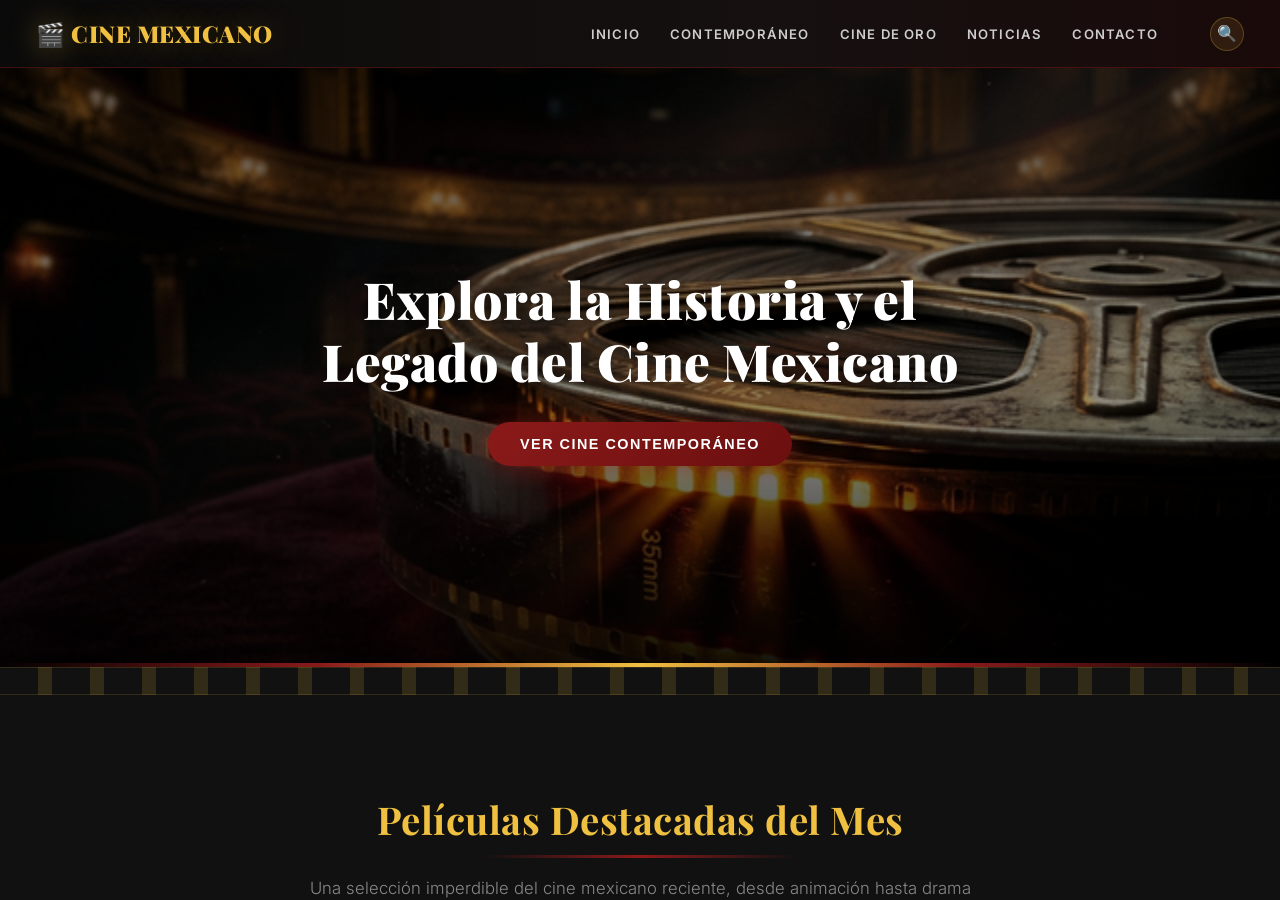
<file: index.html>
<!DOCTYPE HTML PUBLIC "-//W3C//DTD HTML 4.01 Frameset//EN" "http://www.w3.org/TR/html4/frameset.dtd">
<html lang="es">

<head>
  <title>Cine Mexicano - Consulta de Películas</title>
  <meta http-equiv="Content-Type" content="text/html; charset=UTF-8">
</head>

<frameset rows="68px,*" frameborder="0" framespacing="0" border="0">
  <frame src="pages/menu.html" name="menu" title="Menú de navegación principal" scrolling="no" marginwidth="0"
    marginheight="0">
    <frame src="pages/principal.html" name="contenido" title="Contenido principal del sitio" marginwidth="0"
      marginheight="0">
</frameset>

</html>
</file>
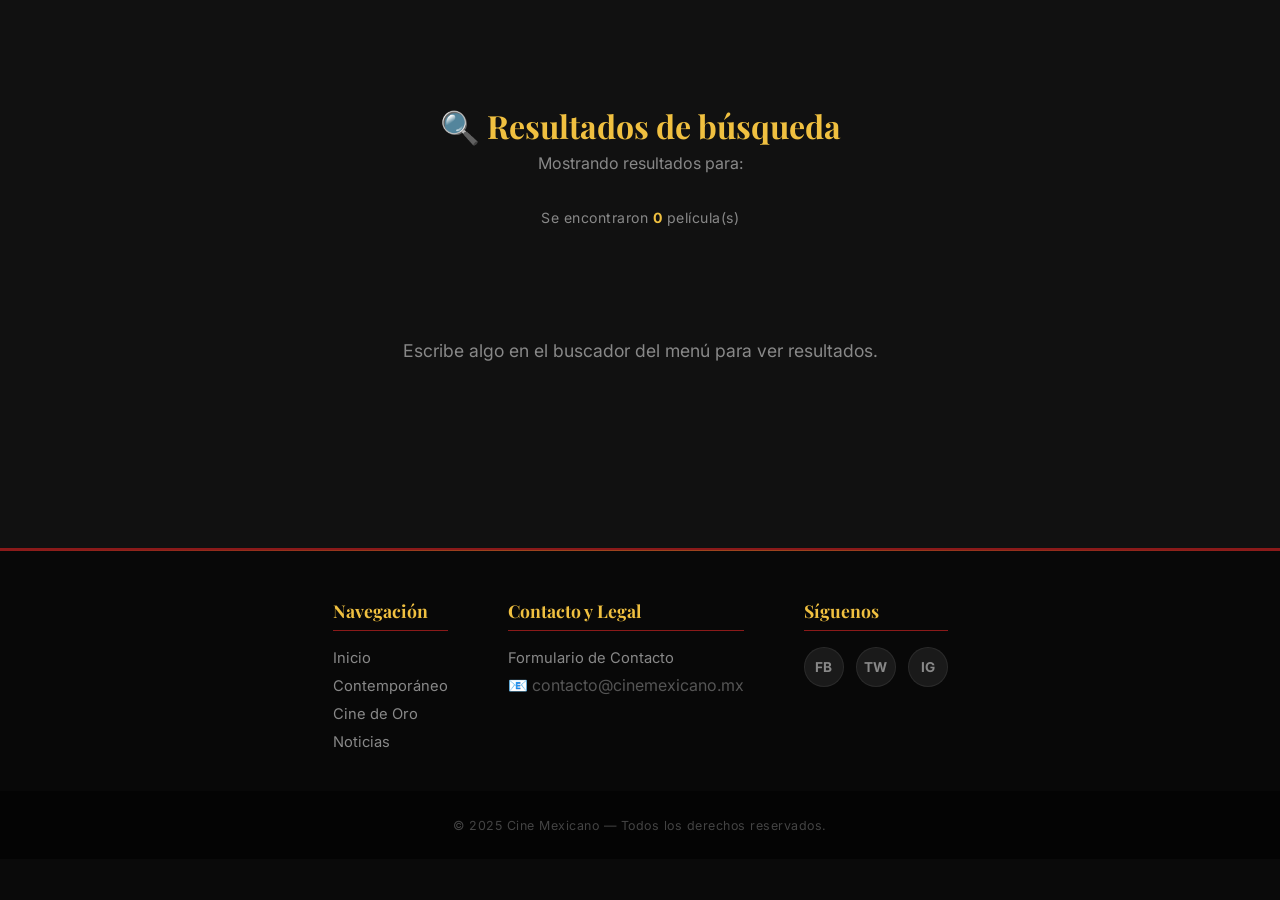
<file: pages/buscar.html>
﻿<!DOCTYPE html>
<html lang="es">

<head>
    <meta charset="UTF-8" />
    <meta name="viewport" content="width=device-width, initial-scale=1.0" />
    <title>Búsqueda — Cine Mexicano</title>
    <link rel="stylesheet" href="../css/estilos_cine.css" />
    <style>
        .search-header {
            padding: 44px 32px 0;
            text-align: center;
        }

        .search-header h2 {
            font-family: var(--font-title);
            color: var(--gold);
            font-size: 2em;
            margin: 0 0 6px;
        }

        .search-header p {
            color: var(--text-muted);
            margin: 0 0 36px;
        }

        .search-tag {
            display: inline-block;
            font-size: 0.75em;
            background: rgba(139, 26, 26, 0.3);
            color: var(--gold);
            border-radius: 20px;
            padding: 2px 10px;
            margin-top: 6px;
            border: 1px solid rgba(240, 192, 64, 0.2);
        }

        .search-empty {
            color: var(--text-muted);
            font-size: 1.1em;
            padding: 60px 0;
            text-align: center;
            width: 100%;
        }

        #search-results {
            justify-content: flex-start;
        }

        .search-count-bar {
            color: var(--text-muted);
            font-size: 0.88em;
            margin-bottom: 28px;
            letter-spacing: 0.5px;
        }

        .search-count-bar span {
            color: var(--gold);
            font-weight: 700;
        }
    </style>
</head>

<body>
    <main class="main-content">
        <div class="search-header">
            <h2>🔍 Resultados de búsqueda</h2>
            <p>Mostrando resultados para: <strong style="color:var(--gold)" id="search-query"></strong></p>
            <p class="search-count-bar">Se encontraron <span id="search-count">0</span> película(s)</p>
        </div>

        <div class="movies-grid" id="search-results">
            <!-- Los resultados se generan en buscar.js -->
        </div>
    </main>

    <!-- Modal de película — mismo que contemporaneo/cine_oro -->
    <div id="movie-modal" class="movie-modal-overlay">
        <div class="movie-modal-content">
            <button class="close-button" onclick="cerrarDetalle()" aria-label="Cerrar detalles">✕</button>

            <div class="modal-details">
                <h3 id="modal-title"></h3>
                <p><strong>Año:</strong> <span id="modal-year"></span></p>
                <p><strong>Director:</strong> <span id="modal-director"></span></p>
                <p><strong>Género:</strong> <span id="modal-genre"></span></p>
                <hr style="border-color: #333; margin: 20px 0" />
                <h4>Sinopsis</h4>
                <p id="modal-sinopsis"></p>
            </div>

            <div class="modal-trailer">
                <div id="trailer-container" class="modal-trailer-container">
                    <h4 style="color: var(--color-principal)">Tráiler Oficial</h4>
                    <iframe id="modal-trailer-iframe" src="" frameborder="0"
                        allow="accelerometer; autoplay; clipboard-write; encrypted-media; gyroscope; picture-in-picture"
                        title="Reproductor de video del tráiler" allowfullscreen></iframe>

                    <button id="btn-ver-pelicula" class="btn-action-modal" onclick="abrirPelicula()">
                        VER PELÍCULA 🚀
                    </button>
                </div>
                <div id="movie-player-container" style="display: none"></div>
            </div>
        </div>
    </div>

    <footer class="footer-main">
        <div class="footer-content">
            <div class="footer-section">
                <h4>Navegación</h4>
                <p><a href="principal.html" target="contenido">Inicio</a></p>
                <p><a href="contemporaneo.html" target="contenido">Contemporáneo</a></p>
                <p><a href="cine_oro.html" target="contenido">Cine de Oro</a></p>
                <p><a href="noticias.html" target="contenido">Noticias</a></p>
            </div>
            <div class="footer-section">
                <h4>Contacto y Legal</h4>
                <p><a href="contacto.html" target="contenido">Formulario de Contacto</a></p>
                <p style="color:#555">📧 contacto@cinemexicano.mx</p>
            </div>
            <div class="footer-section">
                <h4>Síguenos</h4>
                <div class="social-links">
                    <a href="https://www.facebook.com" target="_blank" rel="noopener" aria-label="Facebook">FB</a>
                    <a href="https://www.x.com" target="_blank" rel="noopener" aria-label="X / Twitter">TW</a>
                    <a href="https://www.instagram.com" target="_blank" rel="noopener" aria-label="Instagram">IG</a>
                </div>
            </div>
        </div>
    </footer>
    <div class="sub-footer">
        <p>© 2025 Cine Mexicano — Todos los derechos reservados.</p>
    </div>

    <script src="../js/metodos.js"></script>
    <script src="../js/buscar.js"></script>
</body>

</html>
</file>
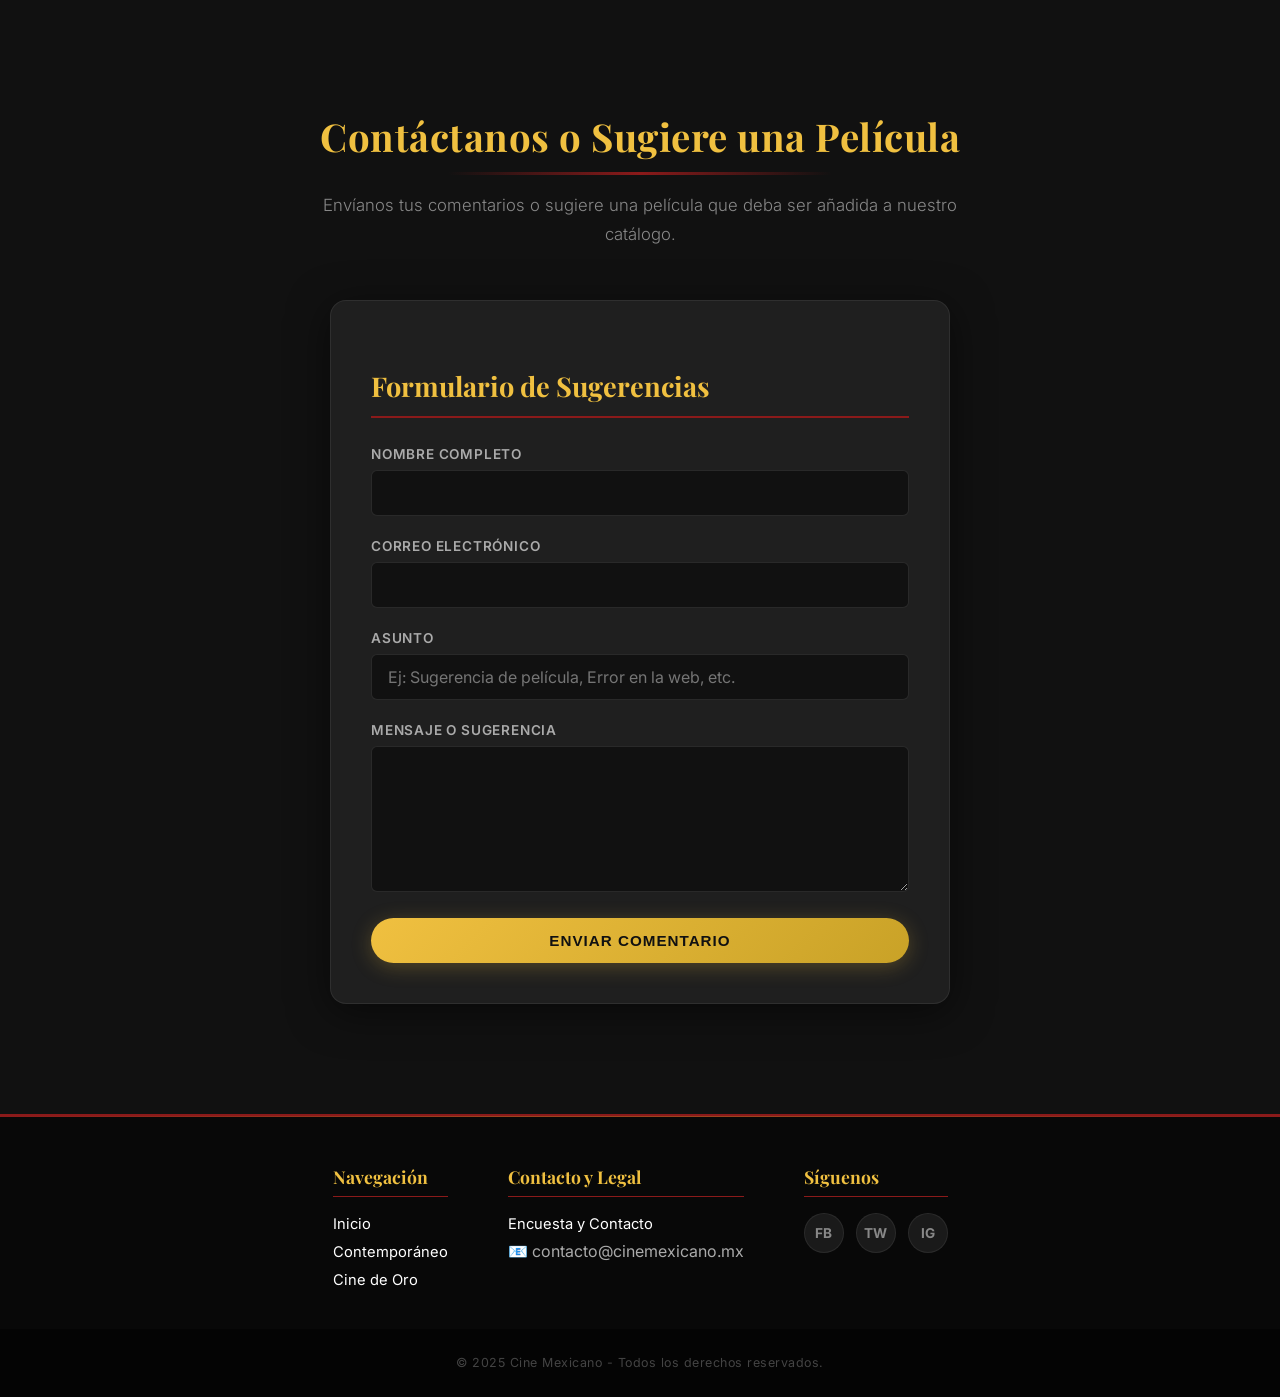
<file: pages/contacto.html>
﻿<!DOCTYPE html>
<html lang="es">

<head>
  <meta charset="UTF-8" />
  <meta name="viewport" content="width=device-width, initial-scale=1.0" />
  <title>Contacto y Encuesta Cinematográfica</title>
  <link rel="stylesheet" href="../css/estilos_cine.css" />
</head>

<body>
  <main class="main-content">
    <h2 class="section-title" style="margin-top: 50px">
      Contáctanos o Sugiere una Película
    </h2>
    <p class="description">
      Envíanos tus comentarios o sugiere una película que deba ser añadida a
      nuestro catálogo.
    </p>

    <div class="form-container">
      <form onsubmit="alert('¡Gracias por tu mensaje! Lo revisaremos pronto.'); return false;"
        aria-label="Formulario de Sugerencias">
        <h3>Formulario de Sugerencias</h3>

        <div class="form-group">
          <label for="nombre_contact">Nombre Completo</label>
          <input type="text" id="nombre_contact" name="nombre_contact" required autocomplete="name" />
        </div>

        <div class="form-group">
          <label for="email_contact">Correo Electrónico</label>
          <input type="email" id="email_contact" name="email_contact" required autocomplete="email" />
        </div>

        <div class="form-group">
          <label for="asunto_contact">Asunto</label>
          <input type="text" id="asunto_contact" name="asunto_contact"
            placeholder="Ej: Sugerencia de película, Error en la web, etc." required />
        </div>

        <div class="form-group">
          <label for="mensaje_contact">Mensaje o Sugerencia</label>
          <textarea id="mensaje_contact" name="mensaje_contact" rows="6" required></textarea>
        </div>

        <button type="submit" class="submit-button">ENVIAR COMENTARIO</button>
      </form>
    </div>
  </main>

  <footer class="footer-main">
    <div class="footer-content">
      <div class="footer-section">
        <h4>Navegación</h4>
        <p>
          <a href="principal.html" target="contenido" style="color: white; text-decoration: none">Inicio</a>
        </p>
        <p>
          <a href="contemporaneo.html" target="contenido" style="color: white; text-decoration: none">Contemporáneo</a>
        </p>
        <p>
          <a href="cine_oro.html" target="contenido" style="color: white; text-decoration: none">Cine de Oro</a>
        </p>
      </div>
      <div class="footer-section">
        <h4>Contacto y Legal</h4>
        <p>
          <a href="contacto.html" target="contenido" style="color: white; text-decoration: none">Encuesta y Contacto</a>
        </p>
        <p style="color: #aaa">📧 contacto@cinemexicano.mx</p>
      </div>
      <div class="footer-section">
        <h4>Síguenos</h4>
        <div class="social-links">
          <a href="https://www.facebook.com" target="_blank" rel="noopener" aria-label="Facebook">FB</a>
          <a href="https://www.x.com" target="_blank" rel="noopener" aria-label="X / Twitter">TW</a>
          <a href="https://www.instagram.com" target="_blank" rel="noopener" aria-label="Instagram">IG</a>
        </div>
      </div>
    </div>
  </footer>
  <div class="sub-footer">
    <p>© 2025 Cine Mexicano - Todos los derechos reservados.</p>
  </div>
</body>

</html>
</file>
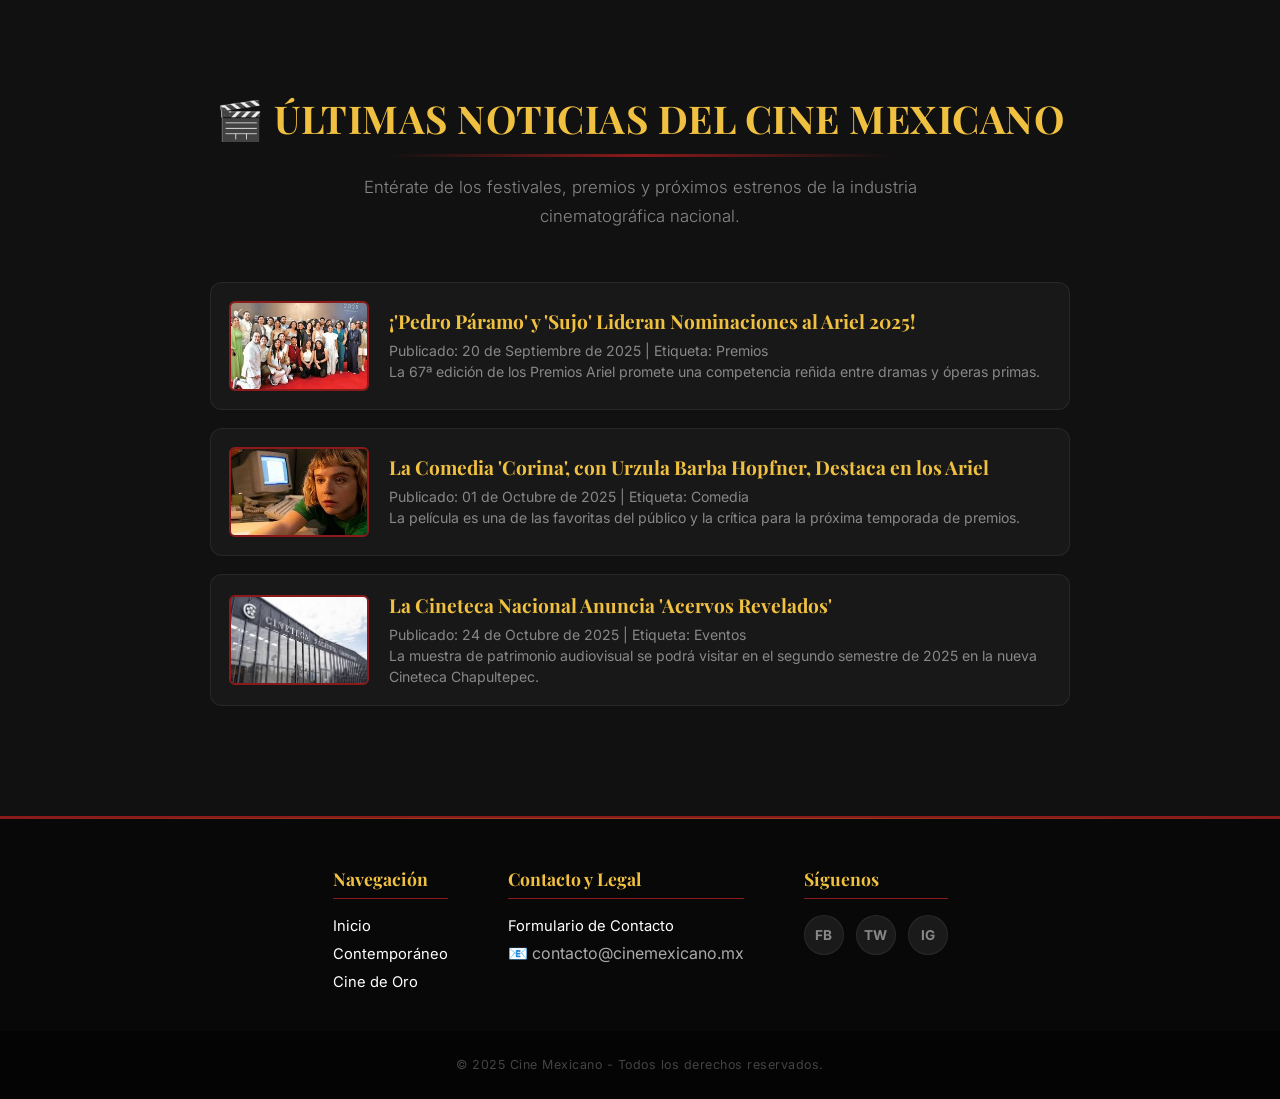
<file: pages/noticias.html>
﻿<!DOCTYPE html>
<html lang="es">

<head>
  <meta charset="UTF-8" />
  <meta name="viewport" content="width=device-width, initial-scale=1.0" />
  <title>Noticias - Cine Mexicano</title>
  <link rel="stylesheet" href="../css/estilos_cine.css" />
  <link rel="stylesheet" href="../css/estilosnoticias.css" />
</head>

<body>
  <section class="main-content">
    <h2 class="section-title">🎬 ÚLTIMAS NOTICIAS DEL CINE MEXICANO</h2>
    <p class="description">
      Entérate de los festivales, premios y próximos estrenos de la industria
      cinematográfica nacional.
    </p>
    <div class="news-container">
      <div class="news-article" data-title="¡'Pedro Páramo' y 'Sujo' Lideran Nominaciones al Ariel 2025!"
        data-director="Academia Mexicana de Artes y Ciencias Cinematográficas"
        data-genre="Premios, Drama, Pedro Páramo, Sujo"
        data-sinopsis="Las películas 'Pedro Páramo' de Rodrigo Prieto y 'Sujo' de Astrid Rondero y Fernanda Valadez encabezan la lista de nominados con múltiples categorías, incluyendo Mejor Película y Dirección, en los Premios Ariel de la edición de 2025."
        data-trailer-url="https://www.youtube.com/embed/kLnK6MXYSGo?si=veR6S7nhBPjFyXwr"
        data-movie-url="https://elpais.com/mexico/2025-09-20/premios-ariel-2025-pedro-paramo-y-una-apretada-competencia-de-tres-en-el-cine-mexicano.html"
        onclick="mostrarDetalleNoticia(this)" role="button" tabindex="0"
        onkeypress="if(event.key === 'Enter') mostrarDetalleNoticia(this);">
        <div class="news-image">
          <img
            src="[data-uri]"
            alt="Premios Ariel" />
        </div>
        <div class="news-content">
          <h4>
            ¡'Pedro Páramo' y 'Sujo' Lideran Nominaciones al Ariel 2025!
          </h4>
          <p>Publicado: 20 de Septiembre de 2025 | Etiqueta: Premios</p>
          <p>
            La 67ª edición de los Premios Ariel promete una competencia reñida
            entre dramas y óperas primas.
          </p>
        </div>
      </div>
      <div class="news-article" data-title="La Comedia 'Corina', con Urzula Barba Hopfner, Destaca en los Ariel"
        data-director="Urzula Barba Hopfner" data-genre="Estreno, Comedia, Premios"
        data-sinopsis="La comedia 'Corina' sorprende con nominaciones importantes en las categorías de Dirección, Guion Original y Diseño de Arte en los Premios Ariel 2025, destacando el trabajo de Urzula Barba Hopfner y el talento de Naian González Norvind."
        data-trailer-url="https://www.youtube.com/embed/68ZMSxBSBEo?si=bDez6N5p0HdA94KN"
        data-movie-url="https://www.youtube.com/embed/tgPE1kV73B4?si=7ePY-IY3IJwW5AzD"
        onclick="mostrarDetalleNoticia(this)" role="button" tabindex="0"
        onkeypress="if(event.key === 'Enter') mostrarDetalleNoticia(this);">
        <div class="news-image">
          <img
            src="[data-uri]"
            alt="Póster Corina" />
        </div>
        <div class="news-content">
          <h4>
            La Comedia 'Corina', con Urzula Barba Hopfner, Destaca en los
            Ariel
          </h4>
          <p>Publicado: 01 de Octubre de 2025 | Etiqueta: Comedia</p>
          <p>
            La película es una de las favoritas del público y la crítica para
            la próxima temporada de premios.
          </p>
        </div>
      </div>
      <div class="news-article" data-title="La Cineteca Nacional Anuncia 'Acervos Revelados'"
        data-director="Cineteca Nacional / Estudios Churubusco" data-genre="Patrimonio, Evento, Clásicos"
        data-sinopsis="Una exposición imperdible de fotografías y equipo cinematográfico del acervo de los Estudios Churubusco es exhibida en la Cineteca Nacional Chapultepec bajo el título 'Acervos Revelados: Muestra del Patrimonio Audiovisual'."
        data-trailer-url="https://www.youtube.com/embed/qVz4w4VPhzI?si=hyp7iYAKJnBH3KB6"
        data-movie-url="https://www.imcine.gob.mx/Pagina/Noticia/acervos-revelados--muestra-del-patrimonio-audiovisual-2025"
        onclick="mostrarDetalleNoticia(this)" role="button" tabindex="0"
        onkeypress="if(event.key === 'Enter') mostrarDetalleNoticia(this);">
        <div class="news-image">
          <img
            src="[data-uri]"
            alt="Imagen Cineteca" />
        </div>
        <div class="news-content">
          <h4>La Cineteca Nacional Anuncia 'Acervos Revelados'</h4>
          <p>Publicado: 24 de Octubre de 2025 | Etiqueta: Eventos</p>
          <p>
            La muestra de patrimonio audiovisual se podrá visitar en el
            segundo semestre de 2025 en la nueva Cineteca Chapultepec.
          </p>
        </div>
      </div>
    </div>
  </section>
  <div id="movie-modal" class="movie-modal-overlay">
    <div class="movie-modal-content">
      <button class="close-button" onclick="cerrarDetalleNoticia()">✕</button>
      <div class="modal-details">
        <h3 id="modal-title"></h3>
        <p>
          <strong>Autor/Fuente:</strong>
          <span id="modal-director"></span>
        </p>
        <p><strong>Etiquetas:</strong> <span id="modal-genre"></span></p>
        <hr style="border-color: #333; margin: 20px 0" />
        <h4>Descripción Completa</h4>
        <p id="modal-sinopsis"></p>
      </div>
      <div class="modal-trailer">
        <div id="trailer-container" class="modal-trailer-container" style="display: flex; flex-direction: column">
          <h4 style="color: var(--color-principal)">Video de la Noticia</h4>
          <iframe id="modal-trailer-iframe" src="" frameborder="0"
            allow="accelerometer; autoplay; clipboard-write; encrypted-media; gyroscope; picture-in-picture"
            allowfullscreen></iframe>
          <button id="btn-ir-sitio" class="btn-action-modal" onclick="abrirSitioNoticia()">
            IR AL SITIO DE LA NOTICIA
          </button>
        </div>
        <div id="movie-player-container" style="display: none"></div>
      </div>
    </div>
  </div>
  <footer class="footer-main">
    <div class="footer-content">
      <div class="footer-section">
        <h4>Navegación</h4>
        <p>
          <a href="principal.html" target="contenido" style="color: white; text-decoration: none">Inicio</a>
        </p>
        <p>
          <a href="contemporaneo.html" target="contenido" style="color: white; text-decoration: none">Contemporáneo</a>
        </p>
        <p>
          <a href="cine_oro.html" target="contenido" style="color: white; text-decoration: none">Cine de Oro</a>
        </p>
      </div>
      <div class="footer-section">
        <h4>Contacto y Legal</h4>
        <p>
          <a href="contacto.html" target="contenido" style="color: white; text-decoration: none">Formulario de
            Contacto</a>
        </p>
        <p style="color: #aaa">📧 contacto@cinemexicano.mx</p>
      </div>
      <div class="footer-section">
        <h4>Síguenos</h4>
        <div class="social-links">
          <a href="https://www.facebook.com" target="_blank" rel="noopener" aria-label="Facebook">FB</a>
          <a href="https://www.x.com" target="_blank" rel="noopener" aria-label="X / Twitter">TW</a>
          <a href="https://www.instagram.com" target="_blank" rel="noopener" aria-label="Instagram">IG</a>
        </div>
      </div>
    </div>
  </footer>
  <div class="sub-footer">
    <p>© 2025 Cine Mexicano - Todos los derechos reservados.</p>
  </div>
  <script src="../js/metodosnoti.js"></script>
</body>

</html>
</file>
<file: css/estilos_cine.css>
/* ============================================================
   CINE MEXICANO — DESIGN SYSTEM v2.0
   Fuente: Inter + Playfair Display (Google Fonts)
   ============================================================ */

@import url('https://fonts.googleapis.com/css2?family=Inter:wght@300;400;500;600;700&family=Playfair+Display:ital,wght@0,700;0,900;1,700&display=swap');

/* ─── Variables ─────────────────────────────────────────── */
:root {
  --crimson: #8B1A1A;
  --crimson-lit: #C0392B;
  --gold: #F0C040;
  --gold-dim: #C9A227;
  --bg-deep: #0A0A0A;
  --bg-dark: #111111;
  --bg-card: #181818;
  --bg-card-2: #1F1F1F;
  --border: rgba(255, 255, 255, 0.07);
  --text-main: #F0EDE8;
  --text-muted: #888;
  --font-body: 'Inter', sans-serif;
  --font-title: 'Playfair Display', serif;
  --radius: 12px;
  --radius-sm: 6px;
  --transition: 0.3s cubic-bezier(0.25, 0.46, 0.45, 0.94);
}

/* ─── Reset & Base ───────────────────────────────────────── */
*,
*::before,
*::after {
  box-sizing: border-box;
}

body {
  font-family: var(--font-body);
  margin: 0;
  padding: 0;
  background-color: var(--bg-deep);
  color: var(--text-main);
  -webkit-font-smoothing: antialiased;
  overflow-y: scroll;
}

/* ─── Scrollbar ──────────────────────────────────────────── */
::-webkit-scrollbar {
  width: 6px;
}

::-webkit-scrollbar-track {
  background: var(--bg-dark);
}

::-webkit-scrollbar-thumb {
  background: var(--crimson);
  border-radius: 3px;
}

::-webkit-scrollbar-thumb:hover {
  background: var(--gold);
}

/* ============================================================
   1. NAVBAR
   ============================================================ */
.navbar {
  background: linear-gradient(90deg, #0A0A0A 0%, #161010 60%, #1a0a0a 100%);
  padding: 0 32px;
  display: flex;
  justify-content: space-between;
  align-items: center;
  height: 68px;
  min-height: 68px;
  max-height: 68px;
  border-bottom: 1px solid rgba(140, 26, 26, 0.4);
  box-shadow: 0 2px 30px rgba(0, 0, 0, 0.7);
  box-sizing: border-box;
  overflow: hidden;
}

.logo-container {
  cursor: pointer;
}

.logo-text {
  font-family: var(--font-title);
  color: var(--gold);
  font-size: 1.45em;
  font-weight: 900;
  margin: 0;
  letter-spacing: 0.5px;
  text-shadow: 0 0 30px rgba(240, 192, 64, 0.35);
  transition: text-shadow var(--transition);
  white-space: nowrap;
}

.logo-container:hover .logo-text {
  text-shadow: 0 0 40px rgba(240, 192, 64, 0.6);
}

/* Nav links */
.nav-links {
  list-style: none;
  display: flex;
  margin: 0;
  padding: 0;
  gap: 2px;
  align-items: center;
}

.nav-links a {
  color: #ccc;
  text-decoration: none;
  font-size: 0.82em;
  font-weight: 600;
  text-transform: uppercase;
  letter-spacing: 1.2px;
  padding: 8px 14px;
  border-radius: var(--radius-sm);
  display: block;
  position: relative;
  transition: color var(--transition), background var(--transition);
}

.nav-links a::after {
  content: '';
  position: absolute;
  bottom: -1px;
  left: 14px;
  right: 14px;
  height: 2px;
  background: var(--gold);
  transform: scaleX(0);
  transition: transform var(--transition);
}

.nav-links a:hover {
  color: var(--gold);
  background: rgba(240, 192, 64, 0.06);
}

.nav-links a:hover::after {
  transform: scaleX(1);
}

/* ============================================================
   2. HERO
   ============================================================ */
.hero-section {
  position: relative;
  background-size: cover;
  background-position: center 30%;
  height: 72vh;
  display: flex;
  justify-content: center;
  align-items: center;
  text-align: center;
  overflow: hidden;
}

/* Film grain overlay */
.hero-section::before {
  content: '';
  position: absolute;
  inset: 0;
  background:
    linear-gradient(to top, rgba(0, 0, 0, 0.92) 0%, rgba(0, 0, 0, 0.35) 50%, rgba(0, 0, 0, 0.6) 100%);
  z-index: 1;
}

.hero-text-container {
  position: relative;
  z-index: 2;
  padding: 40px 60px;
  max-width: 760px;
}

.hero-text {
  font-family: var(--font-title);
  color: #fff;
  font-size: clamp(1.8em, 4vw, 3.2em);
  font-weight: 900;
  text-shadow: 0 2px 20px rgba(0, 0, 0, 0.8);
  margin: 0 0 30px;
  line-height: 1.2;
  letter-spacing: 0.5px;
}

/* Filmstrip divider accent */
.hero-section::after {
  content: '';
  position: absolute;
  bottom: 0;
  left: 0;
  right: 0;
  height: 4px;
  background: linear-gradient(90deg, transparent, var(--crimson), var(--gold), var(--crimson), transparent);
  z-index: 2;
}

/* ============================================================
   3. SECTION TYPOGRAPHY
   ============================================================ */
.filmstrip-divider {
  width: 100%;
  height: 28px;
  background: var(--bg-dark);
  background-image: repeating-linear-gradient(90deg,
      transparent 0px,
      transparent 38px,
      rgba(240, 192, 64, 0.15) 38px,
      rgba(240, 192, 64, 0.15) 52px);
  border-top: 1px solid rgba(240, 192, 64, 0.15);
  border-bottom: 1px solid rgba(240, 192, 64, 0.15);
}

.main-content {
  padding: 60px 32px;
  text-align: center;
  min-height: 50vh;
  background-color: var(--bg-dark);
}

.section-title {
  font-family: var(--font-title);
  color: var(--gold);
  font-size: clamp(1.6em, 3vw, 2.5em);
  margin-bottom: 16px;
  display: inline-block;
  position: relative;
  font-weight: 700;
  letter-spacing: 0.5px;
}

.section-title::after {
  content: '';
  display: block;
  height: 3px;
  width: 60%;
  margin: 10px auto 0;
  background: linear-gradient(90deg, transparent, var(--crimson), transparent);
  border-radius: 2px;
}

.description {
  max-width: 680px;
  margin: 0 auto 50px;
  font-size: 1.05em;
  line-height: 1.75;
  color: var(--text-muted);
  font-weight: 300;
}

/* ============================================================
   4. BOTONES
   ============================================================ */
.btn-principal {
  background: linear-gradient(135deg, var(--crimson) 0%, #6B0F0F 100%);
  color: #fff;
  border: none;
  padding: 14px 32px;
  font-size: 0.9em;
  font-weight: 700;
  letter-spacing: 1.5px;
  text-transform: uppercase;
  border-radius: 50px;
  cursor: pointer;
  transition: transform var(--transition), box-shadow var(--transition);
  box-shadow: 0 4px 20px rgba(139, 26, 26, 0.4);
}

.btn-principal:hover {
  transform: translateY(-3px);
  box-shadow: 0 8px 28px rgba(192, 57, 43, 0.55);
}

/* ============================================================
   5. TARJETAS DE PELÍCULAS
   ============================================================ */
.movies-grid {
  display: flex;
  justify-content: center;
  gap: 24px;
  margin-bottom: 50px;
  flex-wrap: wrap;
}

.movie-card {
  width: 220px;
  background-color: var(--bg-card);
  border-radius: var(--radius);
  overflow: hidden;
  text-align: left;
  cursor: pointer;
  border: 1px solid var(--border);
  transition: transform var(--transition), box-shadow var(--transition), border-color var(--transition);
  position: relative;
}

.movie-card:hover {
  transform: translateY(-10px) scale(1.02);
  box-shadow: 0 20px 40px rgba(0, 0, 0, 0.7), 0 0 0 1px var(--gold-dim);
  border-color: var(--gold-dim);
}

/* Shine effect on hover */
.movie-card::before {
  content: '';
  position: absolute;
  top: 0;
  left: -75%;
  width: 50%;
  height: 100%;
  background: linear-gradient(120deg, transparent 0%, rgba(255, 255, 255, 0.06) 50%, transparent 100%);
  transform: skewX(-20deg);
  transition: left 0.5s ease;
  pointer-events: none;
  z-index: 2;
}

.movie-card:hover::before {
  left: 130%;
}

.movie-image {
  width: 100%;
  height: 310px;
  overflow: hidden;
  background-color: #000;
  display: flex;
  align-items: center;
  justify-content: center;
}

.movie-image img {
  width: 100%;
  height: 100%;
  object-fit: cover;
  transition: transform 0.5s ease;
  display: block;
}

.movie-card:hover .movie-image img {
  transform: scale(1.05);
}

/* Gradient overlay at bottom of poster */
.movie-image::after {
  content: '';
  position: absolute;
  bottom: 0;
  left: 0;
  right: 0;
  height: 80px;
  background: linear-gradient(to top, var(--bg-card), transparent);
  pointer-events: none;
  z-index: 1;
}

.movie-info {
  padding: 14px 16px 16px;
}

.movie-info h4 {
  font-family: var(--font-title);
  color: var(--gold);
  font-size: 1.05em;
  margin: 0 0 4px;
  font-weight: 700;
  line-height: 1.3;
}

.movie-info p {
  font-size: 0.82em;
  margin: 4px 0;
  color: var(--text-muted);
  font-weight: 400;
}

.movie-info span.year {
  color: var(--crimson-lit);
  font-weight: 700;
  font-size: 0.85em;
  display: block;
  margin-bottom: 6px;
  letter-spacing: 0.5px;
}

/* ============================================================
   6. MODAL DE PELÍCULA
   ============================================================ */
.movie-modal-overlay {
  position: fixed;
  inset: 0;
  background: rgba(0, 0, 0, 0.88);
  /* Sin backdrop-filter: demasiado pesado para el GPU */
  display: flex;
  justify-content: center;
  align-items: center;
  z-index: 1000;
  opacity: 0;
  visibility: hidden;
  transition: opacity 0.25s ease, visibility 0.25s ease;
  padding: 20px;
  overflow-y: auto;
}

.movie-modal-overlay.is-active {
  opacity: 1;
  visibility: visible;
}

.movie-modal-content {
  background: linear-gradient(160deg, #1a1a1a 0%, #111 100%);
  width: 90%;
  max-width: 1100px;
  min-height: 480px;
  padding: 36px 36px 40px;
  border-radius: 16px;
  border: 1px solid rgba(240, 192, 64, 0.15);
  box-shadow: 0 20px 50px rgba(0, 0, 0, 0.8);
  display: flex;
  flex-direction: row;
  gap: 36px;
  color: var(--text-main);
  position: relative;
  /* Animación ligera: solo translateY pequeño + opacity */
  transform: translateY(16px) translateZ(0);
  opacity: 0;
  will-change: transform, opacity;
  transition: transform 0.28s ease-out, opacity 0.25s ease;
}

.movie-modal-overlay.is-active .movie-modal-content {
  transform: translateY(0) translateZ(0);
  opacity: 1;
}

.modal-details {
  flex: 1;
  text-align: left;
  padding-right: 20px;
  display: flex;
  flex-direction: column;
  border-right: 1px solid var(--border);
}

.modal-details h3 {
  font-family: var(--font-title);
  color: var(--gold);
  font-size: 2em;
  margin: 0 0 16px;
  line-height: 1.2;
}

.modal-details h4 {
  color: var(--text-muted);
  font-size: 0.95em;
  margin: 18px 0 8px;
  text-transform: uppercase;
  letter-spacing: 1px;
}

.modal-details p {
  font-size: 1em;
  line-height: 1.7;
  color: #ccc;
  margin-bottom: 10px;
}

.modal-details hr {
  border: none;
  border-top: 1px solid var(--border);
  margin: 18px 0;
}

.modal-trailer {
  flex: 1;
  display: flex;
  flex-direction: column;
  align-items: center;
  justify-content: flex-start;
}

.modal-trailer h4 {
  color: var(--crimson-lit);
  margin: 0 0 14px;
  font-size: 0.85em;
  text-transform: uppercase;
  letter-spacing: 1.5px;
  font-weight: 600;
}

.modal-trailer-container {
  display: block;
  width: 100%;
  text-align: center;
}

.modal-trailer-container iframe,
.modal-movie-player iframe {
  width: 100%;
  aspect-ratio: 16/9;
  border: none;
  border-radius: 8px;
  box-shadow: 0 0 30px rgba(240, 192, 64, 0.2);
}

.close-button {
  position: absolute;
  top: 16px;
  right: 16px;
  background: rgba(139, 26, 26, 0.8);
  color: #fff;
  border: none;
  width: 36px;
  height: 36px;
  border-radius: 50%;
  font-size: 1em;
  font-weight: 700;
  cursor: pointer;
  z-index: 1001;
  display: flex;
  align-items: center;
  justify-content: center;
  transition: background var(--transition), transform var(--transition);
}

.close-button:hover {
  background: var(--crimson-lit);
  transform: scale(1.15) rotate(90deg);
}

.btn-action-modal {
  background: linear-gradient(135deg, var(--gold) 0%, var(--gold-dim) 100%);
  color: #111;
  border: none;
  padding: 12px 20px;
  font-size: 0.88em;
  font-weight: 700;
  letter-spacing: 1px;
  text-transform: uppercase;
  border-radius: 50px;
  cursor: pointer;
  transition: transform var(--transition), box-shadow var(--transition);
  margin-top: 18px;
  display: block;
  width: 100%;
  box-shadow: 0 4px 18px rgba(240, 192, 64, 0.25);
}

.btn-action-modal:hover {
  transform: translateY(-2px);
  box-shadow: 0 8px 24px rgba(240, 192, 64, 0.4);
}

.modal-movie-player {
  display: none;
  width: 100%;
  text-align: center;
}

.modal-movie-player.is-active {
  display: block;
}

.modal-movie-player.is-active+.modal-trailer-container {
  display: none;
}

/* ============================================================
   7. FORMULARIO DE CONTACTO
   ============================================================ */
.form-container {
  max-width: 620px;
  margin: 50px auto;
  background: var(--bg-card-2);
  padding: 40px;
  border-radius: 16px;
  border: 1px solid var(--border);
  box-shadow: 0 8px 40px rgba(0, 0, 0, 0.5);
  text-align: left;
  color: var(--text-main);
}

.form-container h3 {
  font-family: var(--font-title);
  color: var(--gold);
  font-size: 1.7em;
  border-bottom: 2px solid var(--crimson);
  padding-bottom: 12px;
  margin-bottom: 28px;
}

.form-group {
  margin-bottom: 22px;
}

.form-group label {
  display: block;
  font-weight: 600;
  font-size: 0.85em;
  text-transform: uppercase;
  letter-spacing: 0.8px;
  margin-bottom: 8px;
  color: #aaa;
}

.form-group input[type="text"],
.form-group input[type="email"],
.form-group textarea {
  width: 100%;
  padding: 12px 16px;
  background: #111;
  border: 1px solid rgba(255, 255, 255, 0.1);
  border-radius: var(--radius-sm);
  color: #fff;
  font-size: 1em;
  font-family: var(--font-body);
  transition: border-color var(--transition), box-shadow var(--transition);
}

.form-group input:focus,
.form-group textarea:focus {
  outline: none;
  border-color: var(--gold-dim);
  box-shadow: 0 0 0 3px rgba(240, 192, 64, 0.1);
}

.form-group textarea {
  resize: vertical;
  min-height: 110px;
}

.submit-button {
  background: linear-gradient(135deg, var(--gold) 0%, var(--gold-dim) 100%);
  color: #111;
  font-weight: 700;
  padding: 14px 28px;
  border: none;
  border-radius: 50px;
  cursor: pointer;
  font-size: 0.95em;
  letter-spacing: 1px;
  text-transform: uppercase;
  display: block;
  width: 100%;
  transition: transform var(--transition), box-shadow var(--transition);
  box-shadow: 0 4px 20px rgba(240, 192, 64, 0.25);
}

.submit-button:hover {
  transform: translateY(-2px);
  box-shadow: 0 8px 24px rgba(240, 192, 64, 0.4);
}

/* ============================================================
   8. FOOTER
   ============================================================ */
.footer-main {
  background: #080808;
  color: var(--text-main);
  padding: 48px 0 32px;
  border-top: 3px solid var(--crimson);
  position: relative;
}

.footer-main::before {
  content: '';
  position: absolute;
  top: -1px;
  left: 0;
  right: 0;
  height: 1px;
  background: linear-gradient(90deg, transparent, var(--gold-dim) 40%, var(--gold-dim) 60%, transparent);
  opacity: 0.3;
}

.footer-content {
  display: flex;
  justify-content: center;
  max-width: 900px;
  margin: 0 auto;
  padding: 0 32px;
  flex-wrap: wrap;
  gap: 60px;
}

.footer-section {
  text-align: left;
}

.footer-section h4 {
  color: var(--gold);
  font-family: var(--font-title);
  font-size: 1.1em;
  margin: 0 0 16px;
  border-bottom: 1px solid var(--crimson);
  padding-bottom: 8px;
}

.footer-section p {
  margin: 8px 0;
}

.footer-section a {
  color: var(--text-muted);
  text-decoration: none;
  font-size: 0.92em;
  transition: color var(--transition);
}

.footer-section a:hover {
  color: var(--gold);
}

.social-links {
  display: flex;
  gap: 12px;
  margin-top: 4px;
}

.social-links a {
  display: inline-flex;
  align-items: center;
  justify-content: center;
  width: 40px;
  height: 40px;
  border-radius: 50%;
  background: #1a1a1a;
  border: 1px solid var(--border);
  color: var(--text-muted);
  font-size: 0.85em;
  font-weight: 700;
  transition: background var(--transition), color var(--transition), border-color var(--transition);
  text-decoration: none;
}

.social-links a:hover {
  background: var(--crimson);
  color: #fff;
  border-color: var(--crimson);
}

.sub-footer {
  background: #040404;
  color: #444;
  padding: 14px 0;
  text-align: center;
  font-size: 0.78em;
  letter-spacing: 0.5px;
}

/* ============================================================
   9. RESPONSIVE
   ============================================================ */
@media (max-width: 900px) {
  .movie-modal-content {
    flex-direction: column;
    height: auto;
    max-height: 90vh;
    overflow-y: auto;
    padding: 24px;
    gap: 24px;
  }

  .modal-details {
    border-right: none;
    border-bottom: 1px solid var(--border);
    padding-right: 0;
    padding-bottom: 24px;
  }

  .modal-details h3 {
    font-size: 1.6em;
  }

  .movie-card {
    width: 160px;
  }

  .movie-image {
    height: 230px;
  }

  .navbar {
    padding: 0 20px;
  }

  .logo-text {
    font-size: 1.3em;
  }
}

/* ============================================================
   10. NOTICIAS (overrides en estilosnoticias.css para reutilizar)
   ============================================================ */
.news-container {
  max-width: 860px;
  margin: 0 auto 50px;
  text-align: left;
}

.news-article {
  display: flex;
  align-items: center;
  background: var(--bg-card);
  border: 1px solid var(--border);
  border-radius: var(--radius);
  margin-bottom: 18px;
  padding: 18px;
  cursor: pointer;
  transition: transform var(--transition), box-shadow var(--transition), border-color var(--transition);
  color: var(--text-main);
  gap: 20px;
}

.news-article:hover {
  transform: translateY(-4px);
  box-shadow: 0 12px 32px rgba(0, 0, 0, 0.6);
  border-color: var(--gold-dim);
}

.news-image {
  width: 140px;
  height: 90px;
  min-width: 140px;
  border-radius: var(--radius-sm);
  overflow: hidden;
  border: 2px solid var(--crimson);
  flex-shrink: 0;
}

.news-image img {
  width: 100%;
  height: 100%;
  object-fit: cover;
  display: block;
}

.news-content {
  flex-grow: 1;
}

.news-article h4 {
  font-family: var(--font-title);
  color: var(--gold);
  margin: 0 0 6px;
  font-size: 1.2em;
  line-height: 1.3;
}

.news-article p {
  font-size: 0.88em;
  color: var(--text-muted);
  margin: 0;
  line-height: 1.5;
}

/* ============================================================
   11. MISC UTILS
   ============================================================ */
.question-section {
  background: var(--bg-card-2);
  color: var(--text-main);
  padding: 24px;
  margin-bottom: 18px;
  border: 1px solid var(--border);
  border-radius: var(--radius);
  text-align: left;
}

.question-section>span {
  display: block;
  font-size: 1.05em;
  font-weight: 600;
  color: var(--gold);
  margin-bottom: 14px;
}

.option-container {
  display: flex;
  align-items: center;
  padding: 7px 0;
}

.option-container label {
  margin-left: 12px;
  cursor: pointer;
  color: var(--text-main);
  font-size: 1em;
  font-weight: 400;
}

input[type="radio"].survey-radio {
  -webkit-appearance: none;
  appearance: none;
  width: 18px;
  height: 18px;
  border: 2px solid var(--crimson);
  border-radius: 50%;
  cursor: pointer;
}

input[type="radio"].survey-radio:checked {
  border: 5px solid var(--crimson);
  background-color: #fff;
}

.submit-button-quiz {
  background: linear-gradient(135deg, var(--crimson) 0%, #6B0F0F 100%);
  color: #fff;
  font-weight: 700;
  padding: 14px 28px;
  border: none;
  border-radius: 50px;
  cursor: pointer;
  font-size: 0.95em;
  text-transform: uppercase;
  display: block;
  width: 100%;
  margin-top: 28px;
  transition: transform var(--transition);
}

.submit-button-quiz:hover {
  transform: translateY(-2px);
}
</file>
<file: css/estilosnoticias.css>
/* estilosnoticias.css — usa el sistema de estilos_cine.css como base */

/* El modal de noticias se abre en columna */
.movie-modal-overlay {
    align-items: flex-start;
    padding-top: 20px;
}

.movie-modal-content {
    flex-direction: column;
    width: 95%;
    max-width: 860px;
    max-height: 88vh;
    overflow-y: auto;
    gap: 20px;
}

.modal-details {
    border-right: none;
    border-bottom: 1px solid rgba(255, 255, 255, 0.07);
    padding-right: 0;
    padding-bottom: 20px;
}

.modal-details,
.modal-trailer {
    width: 100%;
    flex: none;
}

.modal-trailer-container {
    width: 100%;
    text-align: center;
}

.modal-trailer-container iframe {
    width: 100%;
    aspect-ratio: 16/9;
    max-height: 50vh;
}
</file>
